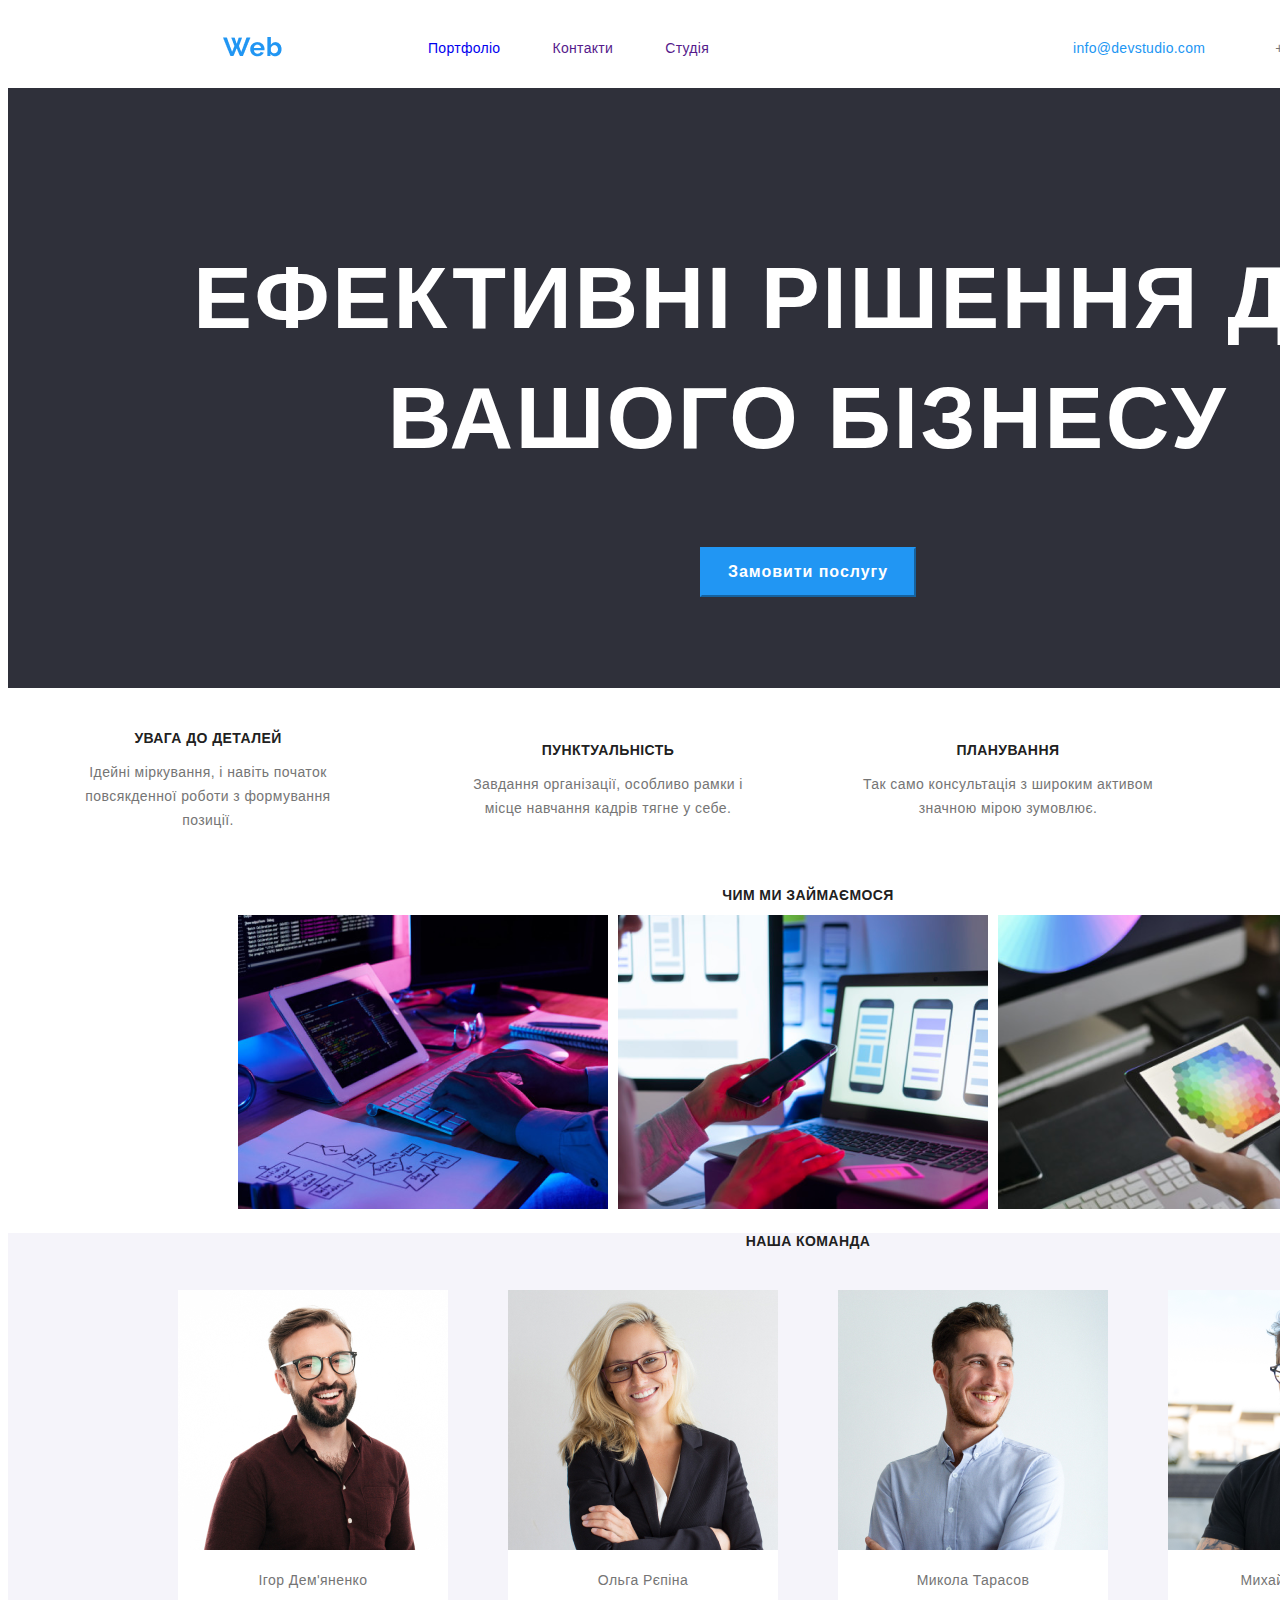
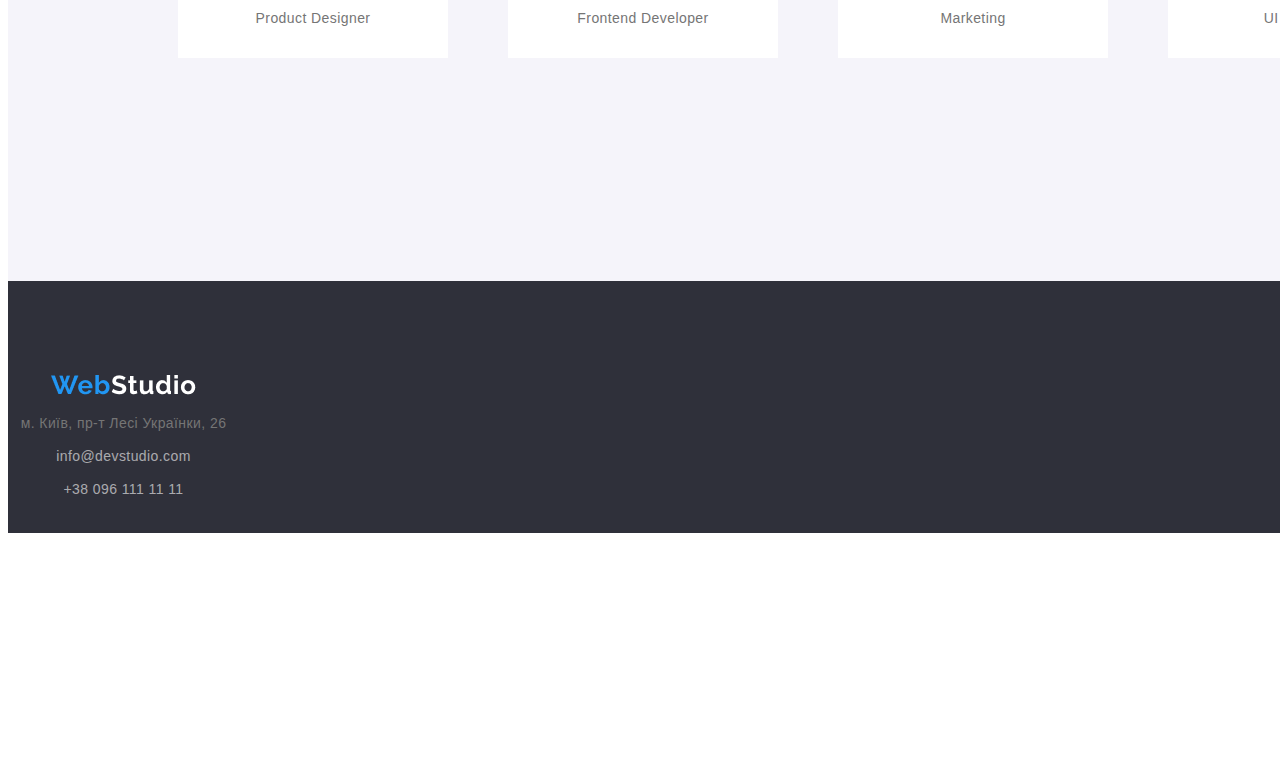
<file: index.html>
<!DOCTYPE html>
<html lang="en">
  <head>
    <meta charset="UTF-8" />
    <meta name="viewport" content="width=device-width, initial-scale=1.0" />
    <title>WebStudio</title>
    <link rel="stylesheet" href="./css/style.css" />
  </head>
  <body>
    <header>
      <a class="WebStudio" href="">
        <img src="./img/12.png" alt="Логотип" />
      </a>
      <nav>
        <ul class="zverhy">
          <li class="zverhy1"><a href="./PORTFOLIO.html">Портфоліо</a></li>
          <li class="zverhy1"><a href="">Контакти</a></li>
          <li class="zverhy1"><a href="">Студія</a></li>
        </ul>
      </nav>
      <a class="poshta" href="mailto:info@devstudio.com">info@devstudio.com</a>
      <a class="tel" href="tel:+380961111111">+38 096 111 11 11</a>
    </header>
    <section>
      <div class="efect">
        <h1>ЕФЕКТИВНІ РІШЕННЯ ДЛЯ<br />ВАШОГО БІЗНЕСУ</h1>
        <button>Замовити послугу</button>
      </div>
      <div class="ypps">
        <div>
          <h2>УВАГА ДО ДЕТАЛЕЙ</h2>
          <p>Ідейні міркування, і навіть початок повсякденної роботи з формування позиції.</p>
        </div>
        <div>
          <h2>ПУНКТУАЛЬНІСТЬ</h2>
          <p>Завдання організації, особливо рамки і місце навчання кадрів тягне у себе.</p>
        </div>
        <div>
          <h2>ПЛАНУВАННЯ</h2>
          <p>Так само консультація з широким активом значною мірою зумовлює.</p>
        </div>
        <div>
          <h2>СУЧАСНІ ТЕХНОЛОГІЇ</h2>
          <p>Значимість цих проблем настільки очевидна, що реалізація планових завдань.</p>
        </div>
        <section class="container">
          <div class="foto1">
            <h2 class="chim">Чим ми займаємося</h2>
            <ul class="pershifoto">
              <li class="fot1"><img src="./img/1.png" alt="Картина1" /></li>
              <li class="fot2"><img src="./img/2.png" alt="Картина2" /></li>
              <li class="fot3"><img src="./img/3.png" alt="Картина3" /></li>
            </ul>
          </div>
          <div class="text-block">
            <h2 class="nasha">Наша команда</h2>
            <div class="team-members">
              <div class="member">
                <img src="./img/4.jpg" alt="Картина4" />
                <p>Ігор Дем'яненко</p>
                <p>Product Designer</p>
              </div>
              <div class="member">
                <img src="./img/5.jpg" alt="Картина5" />
                <p>Ольга Рєпіна</p>
                <p>Frontend Developer</p>
              </div>
              <div class="member">
                <img src="./img/6.jpg" alt="Картина6" />
                <p>Микола Тарасов</p>
                <p>Marketing</p>
              </div>
              <div class="member">
                <img src="./img/7.png" alt="Картина7" />
                <p>Михайло Єрмаков</p>
                <p>UI Designer</p>
              </div>
            </div>
          </div>
        </section>
        <footer class="footercont">
          <div class="leftcont">
            <p><img src="./img/12.png" alt="Логотип" /></p>
            <p>м. Київ, пр-т Лесі Українки, 26</p>
            <p><a class="poshta1" href="mailto:info@devstudio.com">info@devstudio.com</a></p>
            <p><a class="tel1" href="tel:+380961111111">+38 096 111 11 11</a></p>
          </div>
        </footer>
  </body>
</html>
</file>
<file: css/style.css>
body {
  width: 1600px;
  height: 2346px;
  text-align: center;
  font-family: Roboto

}

a{
  text-decoration: none;
}
ul{
  list-style-type: none;
}

.container{
  gap: 30;
  width: 1600px;
}

header {
  width: 1600px;
  height: 80px;
  background: #fff;
  display: flex;
  justify-content: space-between;
  align-items: center;
}


.efect {
  display: flex;
  flex-direction: column;
  align-items: center;
  text-align: center;
  width: 1600px;
  height: 600px;
  font-family: "Roboto", sans-serif;
  font-weight: 900;
  font-size: 44px;
  line-height: 1.36364;
  letter-spacing: 0.06em;
  text-transform: uppercase;
  color: #fff;
  background: #2f303a;
  justify-content: center; 
}

.efect-list{
  display: flex;
  gap: 30px;
  padding: 0;
}

.efect button {
  margin-top: 10px;
}

h2 {
  text-align: center;
  font-family: "Roboto", sans-serif;
  font-weight: 700;
  font-size: 36px;
  letter-spacing: 0.03em;
  text-align: center;
  color: #212121;
}

button {
  color: white;
  border-color: rgba(33, 150, 243, 1);
  background-color: rgba(33, 150, 243, 1);
  display: flex;
  justify-content: center;
  align-items: center;
  text-align: center;
  margin-top: 10px;
  width: 216px;
  height: 50px;
  font-family: "Roboto", sans-serif;
  font-weight: 700;
  font-size: 16px;
  line-height: 1.875;
  letter-spacing: 0.06em;
}


.ypps {
  display: flex;
  justify-content: space-around;
  align-items: center; 
  flex-wrap: wrap; 
}

.ypps > div {
  width: 300px; 
  padding: 20px; 
  margin: 10px; 
  text-align: center; 
}

.ypps h2 {
  font-family: "Roboto", sans-serif;
  font-weight: 700;
  font-size: 14px;
  letter-spacing: 0.03em;
  text-transform: uppercase;
  color: #212121;
}

.ypps p {
  font-family: "Roboto", sans-serif;
  font-weight: 400;
  font-size: 14px;
  line-height: 1.71429;
  letter-spacing: 0.03em;
  color: #757575;
}




.foto1, .text-block {
  width: 100%; 
}

.pershifoto {
  padding: 0;
  display: flex;
  justify-content: center;
  gap: 30;
margin: 0 auto;
}

.pershifoto li {
  margin-right: 10px;
}

.pershifoto img {
  width: 100px;
  height: auto;
}
.text-block{
  background: #f5f4fa;
  width: 1600px;
height: 648px;
}
.text-block h2 {
  margin-top: 20px;
}
.fot1 img,
.fot2 img,
.fot3 img {
  width: 370px;
height: 294px;
}

.text-block {
  width: 100%;
  text-align: center; /* Центруємо текст горизонтально */
}

.team-members {
  width: 1600px;
  height: 648px;
  display: flex;
  justify-content: center; /* Центруємо фотографії горизонтально */
  flex-wrap: wrap; 
}

.member {
  text-align: center;
  margin: 30px;
  background-color: #fff;
}
.team-members .member {
  width: 270px;
  height: 368px;
}

.team-members .member img {
  width: 100%;
  height: auto;
}

.team-members .member p {
  text-align: center;
}
.nasha{
  font-family: "Roboto", sans-serif;
  font-weight: 700;
  font-size: 36px;
  letter-spacing: 0.03em;
  text-align: center;
  color: #212121; 
  margin-top: 102px;
}




.zverhy {
  font-family: "Roboto", sans-serif;
  font-weight: 500;
  font-size: 14px;
  letter-spacing: 0.02em;
  color: #212121;
  width: 281px;
  height: 16px;
  display: flex;
  justify-content: space-between;
  align-items: center;
}

.WebStudio {
  font-family: "Raleway", sans-serif;
  margin-left: 215px;
  font-weight: 700;
  font-size: 26px;
  letter-spacing: 0.03em;
  color: #2196f3;
}

.poshta, .tel {
  margin-left: 344px;
}


.poshta {
  font-family: "Roboto", sans-serif;
  font-weight: 500;
  font-size: 14px;
  letter-spacing: 0.02em;
  color: #2196f3;
}

.tel {
  font-family: "Roboto", sans-serif;
  margin-right: 215px;
  margin-left: 50px;
  font-weight: 500;
  font-size: 14px;
  letter-spacing: 0.02em;
  color: #757575;
}



footer {
  background: #2f303a;
  width: 1600px;
height: 252px;
}

.nasha {
  background: #f5f4fa;
  text-align: center;
}
.footercont {
  display: flex;
  justify-content: flex-start;
  align-items: center;
  color: white;
}

.leftcont {
  margin-right: 20px; 
  width: 231px;
height: 81px;
}

.leftcont p {
  margin: 9px 0;
}
.tel1{
  font-family: "Roboto", sans-serif;
  font-weight: 400;
  font-size: 14px;
  line-height: 24px; 
  line-height: 1.71429;
  letter-spacing: 0.03em;
  color: rgba(255, 255, 255, 0.6);
}
.poshta1{
  font-family: "Roboto", sans-serif;
font-weight: 400;
font-size: 14px;
line-height: 24px; 
line-height: 1.71429;
letter-spacing: 0.03em;
color: rgba(255, 255, 255, 0.6);
}

.chim{
  font-family: "Roboto", sans-serif;
font-weight: 700;
font-size: 36px;
letter-spacing: 0.03em;
text-align: center;
color: #212121;
}
</file>
